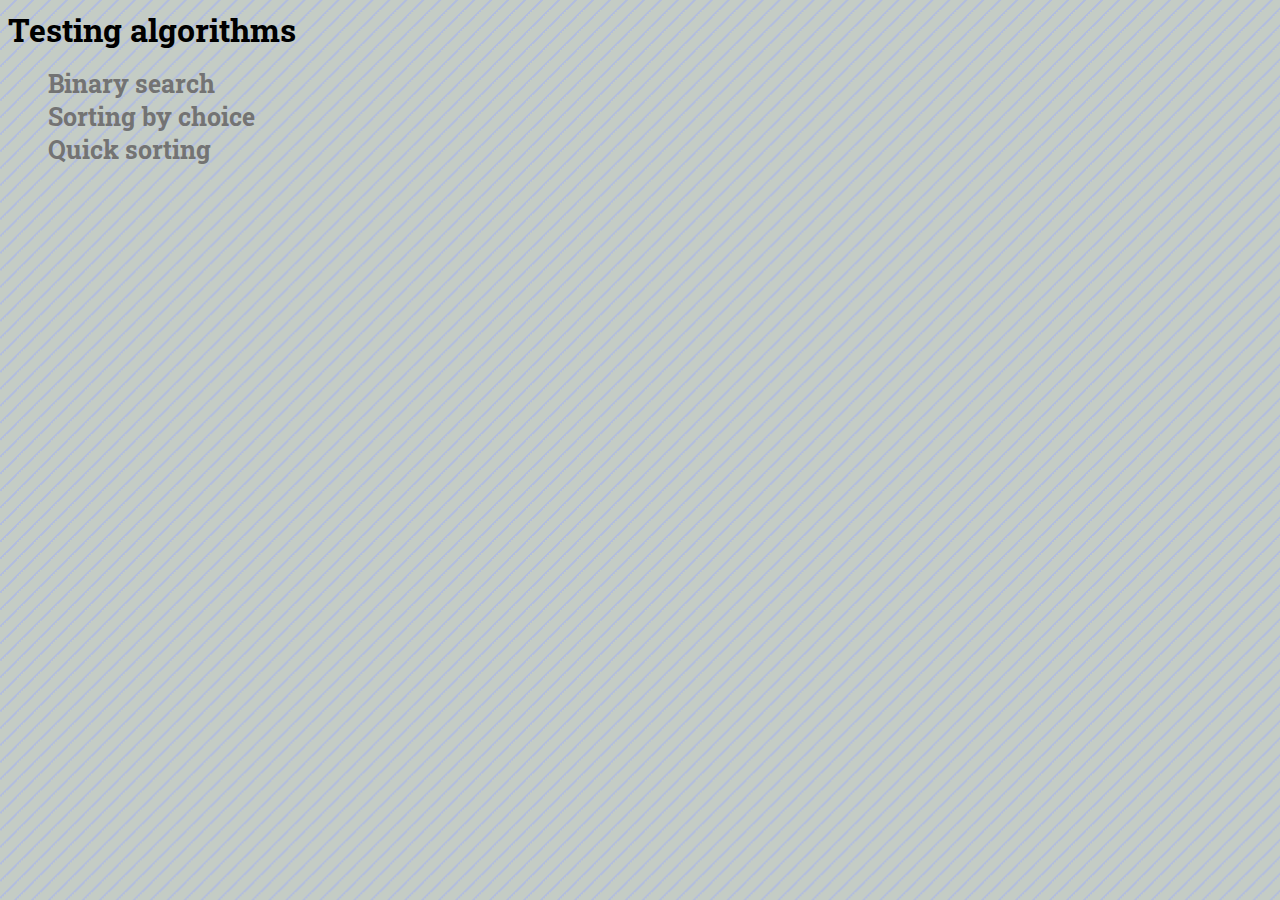
<file: index.html>
<!DOCTYPE html>
<html lang="en">

<head>
  <meta charset="UTF-8">
  <title>Algorithms</title>
  <link href="https://fonts.googleapis.com/css?family=Roboto+Mono:400,700|Roboto+Slab:400,700&display=swap"
    rel="stylesheet">
  <link rel="stylesheet" href="css/style.css">
</head>

<body class="index-body">
  <h1 class="page-title">Testing algorithms</h1>
  <ul class="algorithms-list">
    <li>
      <a class="algorithms-link" href="binary-search.html">Binary search</a>
    </li>
    <li>
      <a class="algorithms-link" href="sort-by-choice.html">Sorting by choice</a>
    </li>
    <li>
      <a class="algorithms-link" href="quick-sort.html">Quick sorting</a>
    </li>
  </ul>

  </div>

</body>

</html>
</file>
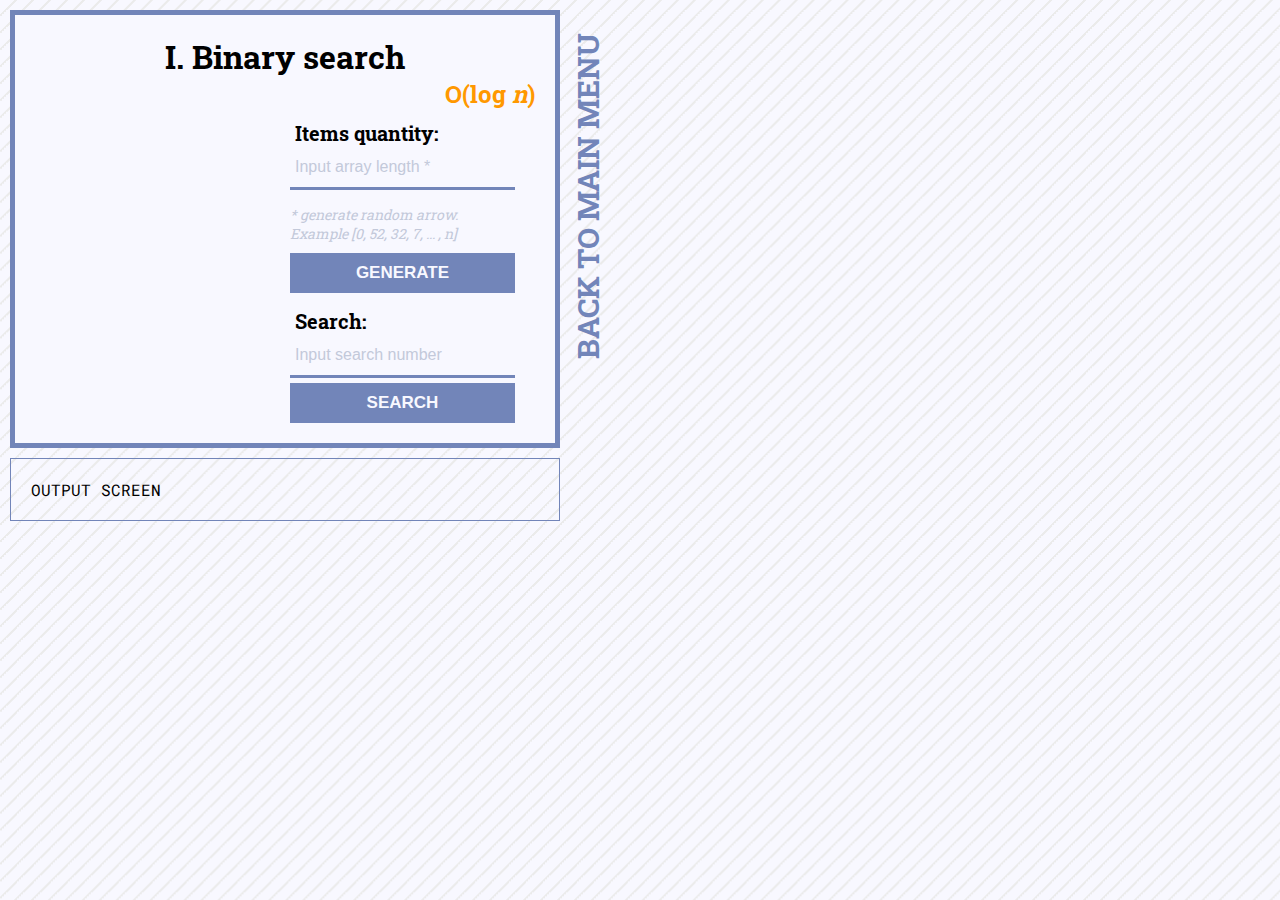
<file: binary-search.html>
<!DOCTYPE html>
<html lang="en">

<head>
  <meta charset="UTF-8">
  <title>Algorithms</title>
  <link href="https://fonts.googleapis.com/css?family=Roboto+Mono:400,700|Roboto+Slab:400,700&display=swap"
    rel="stylesheet">
  <link rel="stylesheet" href="css/style.css">
</head>

<body class="inner-page">

  <div class="algorithm">
    <h1 class="algorithm-title">I. Binary search</h1>
    <h2 class="algorithm-subtitle">O(log <i>n</i>)</h2>
    <div class="display-section">
      <div id="display-1" class="display"></div>
      <div id="display-2" class="display"></div>
      <div id="display-3" class="display display-result"></div>
      <div id="display-warning" class="display-warning"></div>
    </div>
    <form class="form-section" action="">
      <label class="form-label" for="input-value-1">Items quantity:</label>
      <input class="form-input" id="input-value-1" type="number" name="" placeholder="Input array length *">
      <p class="label-description label-description-pos">* generate random arrow. Example [0, 52, 32,
        7,
        ... , n]</p>
      <button id="random-gen-button" class="calc-button random-button" type="submit">Generate</button>
      <label class="form-label" for="input-value-2">Search:</label>
      <input class="form-input" id="input-value-2" type="number" name="" placeholder="Input search number">
      <button id="calc-button" class="calc-button" type="submit">Search</button>



    </form>
  </div>
  <a href="index.html" class="back-button">Back to main menu</a>
  <div id="screen" class="screen">OUTPUT SCREEN</div>
  <script src="js/binary-search.js" type="module"></script>
  <script src="js/elements.js" type="module"></script>
  <script src="js/makeRandomArray.js" type="module"></script>
</body>

</html>
</file>
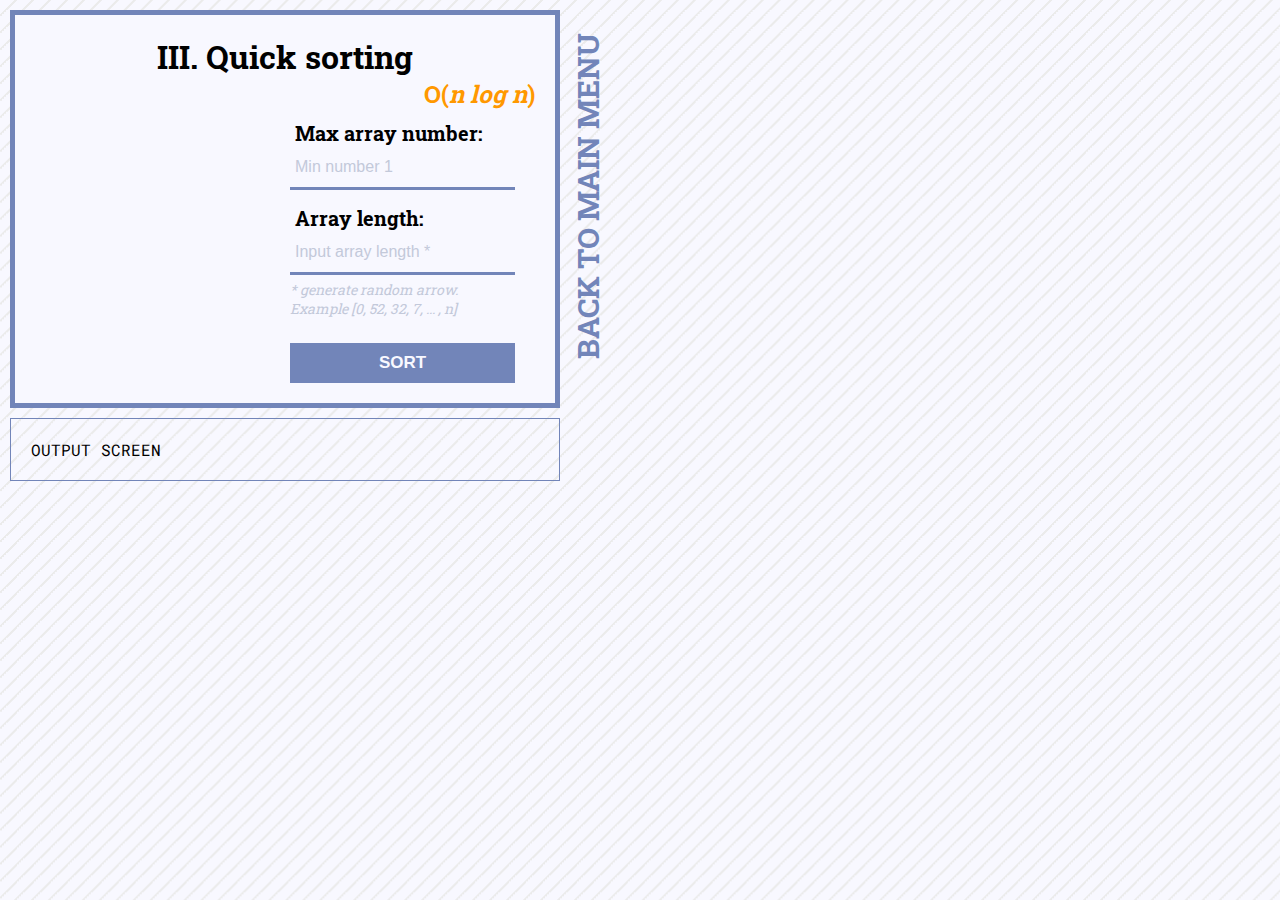
<file: quick-sort.html>
<!DOCTYPE html>
<html lang="en">

<head>
  <meta charset="UTF-8">
  <title>Algorithms</title>
  <link href="https://fonts.googleapis.com/css?family=Roboto+Mono:400,700|Roboto+Slab:400,700&display=swap"
    rel="stylesheet">
  <link rel="stylesheet" href="css/style.css">
</head>

<body class="inner-page">

  <div class="algorithm">
    <h1 class="algorithm-title">III. Quick sorting</h1>
    <h2 class="algorithm-subtitle">O(<i>n log n</i>)</h2>
    <div class="display-section">
      <div id="display-1" class="display"></div>
      <div id="display-2" class="display"></div>
      <div id="display-3" class="display display-result"></div>
      <div id="display-warning" class="display-warning"></div>
    </div>
    <form class="form-section" action="">
      <label class="form-label" for="input-value-2">Max array number:</label>
      <input class="form-input" id="input-value-2" type="number" name="" placeholder="Min number 1">
      <label class="form-label" for="input-value-1">Array length:</label>

      <input class="form-input" id="input-value-1" type="number" name="" placeholder="Input array length *">
      <p class="label-description">* generate random arrow. Example [0, 52, 32,
        7,
        ... , n]</p>
      <button id="calc-button" class="calc-button" type="submit">Sort</button>
    </form>
  </div>
  <a href="index.html" class="back-button">Back to main menu</a>
  <div id="screen" class="screen">OUTPUT SCREEN</div>

  <script src="js/quick-sort.js" type="module"></script>
  <script src="js/elements.js" type="module"></script>
  <script src="js/makeRandomArray.js" type="module"></script>
</body>

</html>
</file>
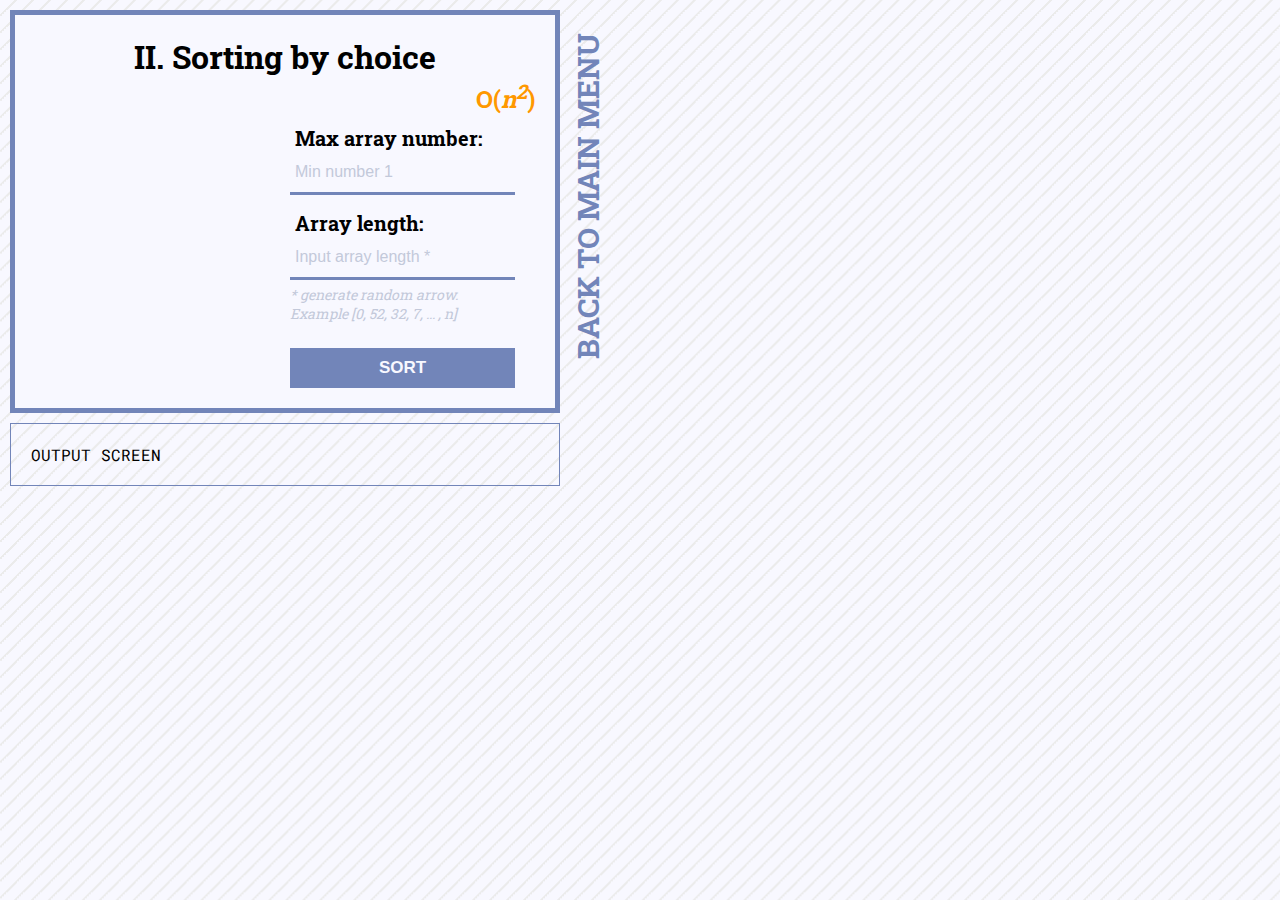
<file: sort-by-choice.html>
<!DOCTYPE html>
<html lang="en">

<head>
  <meta charset="UTF-8">
  <title>Algorithms</title>
  <link href="https://fonts.googleapis.com/css?family=Roboto+Mono:400,700|Roboto+Slab:400,700&display=swap"
    rel="stylesheet">
  <link rel="stylesheet" href="css/style.css">
</head>

<body class="inner-page">

  <div class="algorithm">
    <h1 class="algorithm-title">II. Sorting by choice</h1>
    <h2 class="algorithm-subtitle">O(<i>n<sup>2</sup></i>)</h2>
    <div class="display-section">
      <div id="display-1" class="display"></div>
      <div id="display-2" class="display"></div>
      <div id="display-3" class="display display-result"></div>
      <div id="display-warning" class="display-warning"></div>
    </div>
    <form class="form-section" action="">
      <label class="form-label" for="input-value-2">Max array number:</label>
      <input class="form-input" id="input-value-2" type="number" name="" placeholder="Min number 1">
      <label class="form-label" for="input-value-1">Array length:</label>

      <input class="form-input" id="input-value-1" type="number" name="" placeholder="Input array length *">
      <p class="label-description">* generate random arrow. Example [0, 52, 32,
        7,
        ... , n]</p>
      <button id="calc-button" class="calc-button" type="submit">Sort</button>
    </form>
  </div>
  <a href="index.html" class="back-button">Back to main menu</a>
  <div id="screen" class="screen">OUTPUT SCREEN</div>

  <script src="js/sort-by-choice.js" type="module"></script>
  <script src="js/elements.js" type="module"></script>
  <script src="js/makeRandomArray.js" type="module"></script>
</body>

</html>
</file>
<file: css/style.css>
* {
  box-sizing: border-box;
}

h1, h2, h3 {
  margin: 0;
}

body {
  font-family: 'Roboto Slab', sans-serif;

  background-image: linear-gradient(135deg, #c4ccc5 41.67%, #b2bdde 41.67%, #b2bdde 50%, #c4ccc5 50%, #c4ccc5 91.67%, #b2bdde 91.67%, #b2bdde 100%);
  background-size: 16.97px 16.97px;
}

.inner-page {
  margin: 0;

  background-image: linear-gradient(135deg, #f8f8ff 41.67%, #ebebeb 41.67%, #ebebeb 50%, #f8f8ff 50%, #f8f8ff 91.67%, #ebebeb 91.67%, #ebebeb 100%);
  background-size: 16.97px 16.97px;
}

.page-title {
  margin: 0;
}

.algorithms-list {
  list-style: none;
}

.algorithms-link {
  font-size: 25px;
  font-weight: bold;
  color: #737373;
  text-decoration: none;
}

.algorithms-link:hover {
  color: #969191;
  border-bottom: 3px solid #969191;
}

.algorithm {
  display: flex;
  flex-wrap: wrap;
  justify-content: space-between;
  align-items: center;
  width: 550px;
  margin: 10px;
  padding: 20px;

  background-color: #F8F8FF;
  border: 5px solid #7285b9;
}

.algorithm-title {
  width: 100%;

  text-align: center;
}

.algorithm-subtitle {
  width: 100%;
  margin-bottom: 10px;

  color: #FF9800;
  text-align: right;
}

.display-section {
  width: 45%;
}

.form-section {
  display: flex;
  flex-direction: column;
  flex-wrap: wrap;
  width: 45%;
  margin-right: 20px;
}

.form-label {
  padding-left: 5px;
  font-size: 20px;
  font-weight: bold;
}

.form-input {
  margin-bottom: 15px;
  padding: 10px 5px;
  width: 100%;

  font-size: 18px;
  color: #737373;

  background-color: transparent;
  border: none;
  border-bottom: 3px solid #7285b9;
}

.form-input:focus {
  background-color: #fff;
} 

.form-input::placeholder {
  color: #c3c9da;
  font-size: 16px;
}

.form-input:last-of-type {
  margin-bottom: 5px;
}

.label-description {
  margin: 0;
  margin-bottom: 25px;

  font-size: 14px;
  color: #c3c9da;
  font-style: italic;
}

.label-description-pos {
  margin-bottom: 10px;
}

.display {
  margin-bottom: 15px;
  font-size: 20px;
  font-weight: bold;
}

.display-result {
  color: #6fa872;
}

.display-warning {
  font-size: 20px;
  font-weight: bold;
  color: tomato;
}

.calc-button {
  padding: 10px;

  font-size: 17px;
  font-weight: bold;
  color: #F8F8FF;
  text-align: center;
  text-transform: uppercase;
  background-color: #7285b9;
  border: none;

  cursor: pointer;
}

.calc-button:hover {
  background-color: #597cdc;
}

.calc-button:active {
  background-color: #012fad;
}

.back-button {
  position: absolute;
  top: 171px;
  left: 430px;

  height: 50px;
  font-size: 30px;
  color: #7285b9;
  font-weight: bold;
  text-decoration: none;
  text-transform: uppercase;

  /* border: 3px solid #7285b9; */
  border-top: none;
  transform: rotate(270deg);
}

.back-button:hover {
  color: #c0d0fd;
  text-decoration: underline;
}

.back-button:active {
  color: #012fad;
}

.random-button {
  margin-bottom: 15px;
}

.screen {
  width: 550px;
  margin: 10px;
  padding: 20px;

  word-break: break-all;

  font-family: 'Roboto Mono', monospace;

  border: 1px solid #7285b9;
}
</file>
